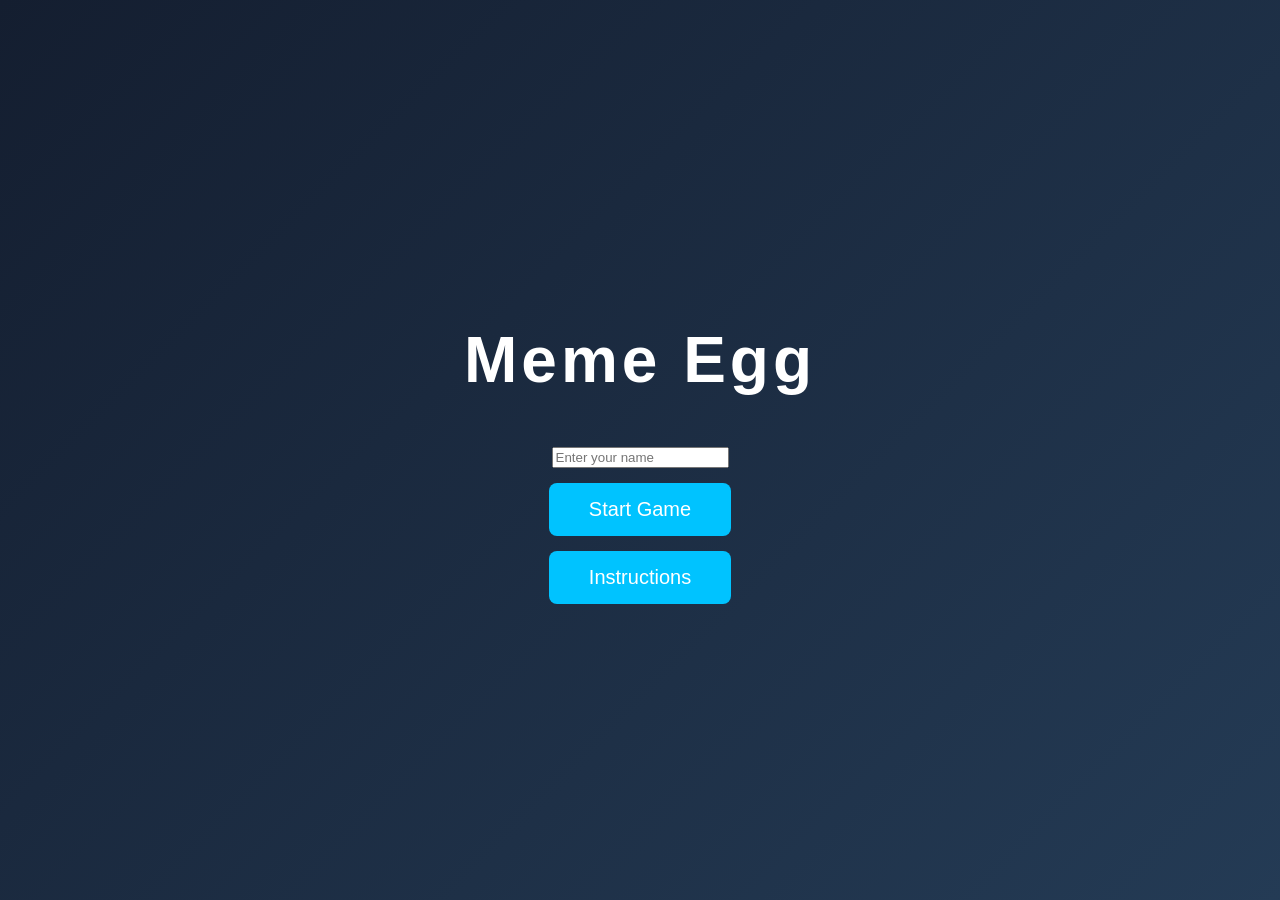
<file: index.html>
<!DOCTYPE html>
<html lang="en">
    <head>
        <meta charset="UTF-8">
        <title>Meme Egg</title>
        <link rel="stylesheet" href="style.css">
    </head>

    <body>

        <div class="start-screen">
        
        <h1 class="game-title">Meme Egg</h1>
        
        <div class="menu">
            <input type="text" id="player-name-input" placeholder="Enter your name" maxlength="10">
            <button id="startBtn">Start Game</button>
            <button id="instructionsBtn">Instructions</button>
        </div>

        </div>

        <script src="startMenu.js"></script>

    </body>
</html>
</file>
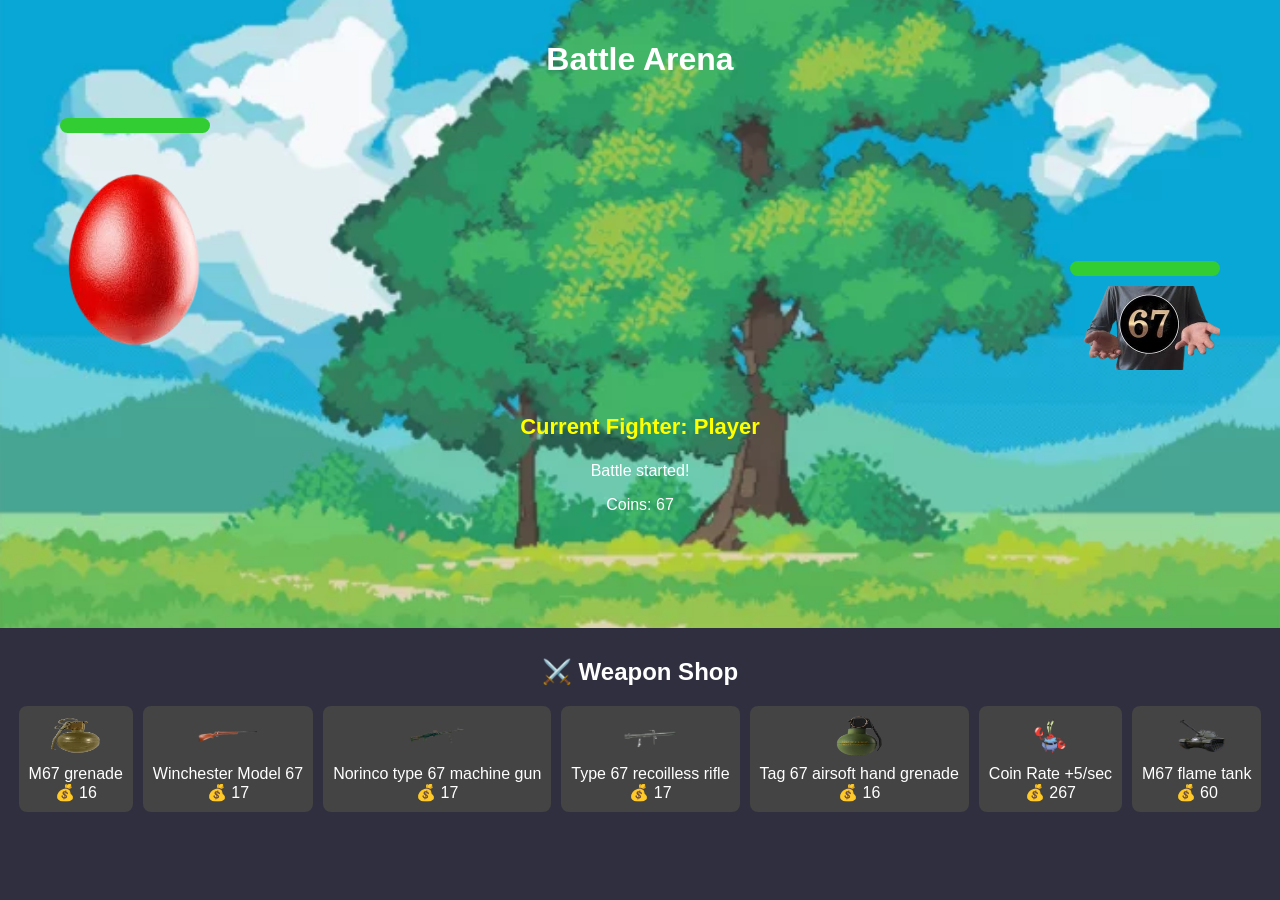
<file: game.html>
<!DOCTYPE html>
<html lang="en">
<head>
<meta charset="UTF-8">
<title>Battle Game</title>
<link rel="stylesheet" href="game.css">
</head>

<body>
    <div id="battle-area">
        <h1>Battle Arena</h1>
        <div id="coin-drop" class="damage"></div>

        <div id="fighters">
            <div id="character" class="fighter">
                <div class="health-bar">
                    <div id="player-health-bar" class="health-fill"></div>
                </div>
                <img src="photos/mainCharacter/mainCharacter.png" alt="mainCharacter">
                <div class="damage" id="player-damage"></div>
            </div>

            <div id="enemy" class="fighter">
                <div class="health-bar">
                    <div id="enemy-health-bar" class="health-fill"></div>
                </div>
                <img id="enemy-img" src="photos/Enemies/67.png" alt="enemy">
                <div class="damage" id="enemy-damage"></div>
            </div>
        </div>

        <p id="current-fighter">Current Fighter: Player</p>
        <p id="message">Battle started!</p>
        <p id="coins">Coins: 0</p>
    </div>

    <!-- Pause Menu -->
    <div id="pause-menu" class="hidden">
        <h2>⏸ Game Paused</h2>
        <div id="pause-stats">
            <!-- Filled dynamically -->
        </div>
        <p>Press 'P' to resume</p>
    </div>

    <!-- Weapons Shop -->
    <div id="shop-area">
        <h2>⚔️ Weapon Shop</h2>
        <div id="weapons-container">
            <div class="weapon-card" data-cost="16" data-attack="12">
                <img src="photos/Weapons/M67 grenade.png" alt="M67 grenade" style="width: 60px; height: 40px; margin-bottom: 5px;">
                <div class="weapon-name">M67 grenade</div>
                <div class="weapon-cost">💰 16</div>
            </div>
            <div class="weapon-card" data-cost="17" data-attack="14">
                <img src="photos/Weapons/Winchester Model 67.png" alt="Winchester Model 67" style="width: 60px; height: 40px; margin-bottom: 5px;">
                <div class="weapon-name">Winchester Model 67</div>
                <div class="weapon-cost">💰 17</div>
            </div>
            <div class="weapon-card" data-cost="17" data-attack="14">
                <img src="photos/Weapons/Norinco type 67 machine gun.png" alt="Norinco type 67 machine gun" style="width: 60px; height: 40px; margin-bottom: 5px;">
                <div class="weapon-name">Norinco type 67 machine gun</div>
                <div class="weapon-cost">💰 17</div>
            </div>
            <div class="weapon-card" data-cost="17" data-attack="14">
                <img src="photos/Weapons/Type 67 recoilless rifle.png" alt="Type 67 recoilless rifle" style="width: 60px; height: 40px; margin-bottom: 5px;">
                <div class="weapon-name">Type 67 recoilless rifle</div>
                <div class="weapon-cost">💰 17</div>
            </div>
            <div class="weapon-card" data-cost="16" data-attack="12">
                <img src="photos/Weapons/Tag 67 airsopft hand grenade.png" alt="Tag 67 airsopft hand grenade" style="width: 60px; height: 40px; margin-bottom: 5px;">
                <div class="weapon-name">Tag 67 airsoft hand grenade</div>
                <div class="weapon-cost">💰 16</div>
            </div>
            <div class="weapon-card" data-cost="267" data-attack="0">
                <img src="photos/Weapons/coin.png" alt="coin" style="width: 60px; height: 40px; margin-bottom: 5px;">
                <div class="weapon-name">Coin Rate +5/sec</div>
                <div class="weapon-cost">💰 267</div>
            </div>
            <div class="weapon-card" data-cost="60" data-attack="76">
                <img src="photos/Weapons/M67 flame tank.png" alt="M67 flame tank" style="width: 60px; height: 40px; margin-bottom: 5px;">
                <div class="weapon-name">M67 flame tank</div>
                <div class="weapon-cost">💰 60</div>
            </div>
        </div>
    </div>

    <!-- End Screen -->
    <div id="end-screen" class="hidden">
        <h1>💀 Game Over 💀</h1>
        <button id="try-again-btn">Try Again</button>
    </div>

    <script src="game.js" defer></script>
</body>
</html>
</file>
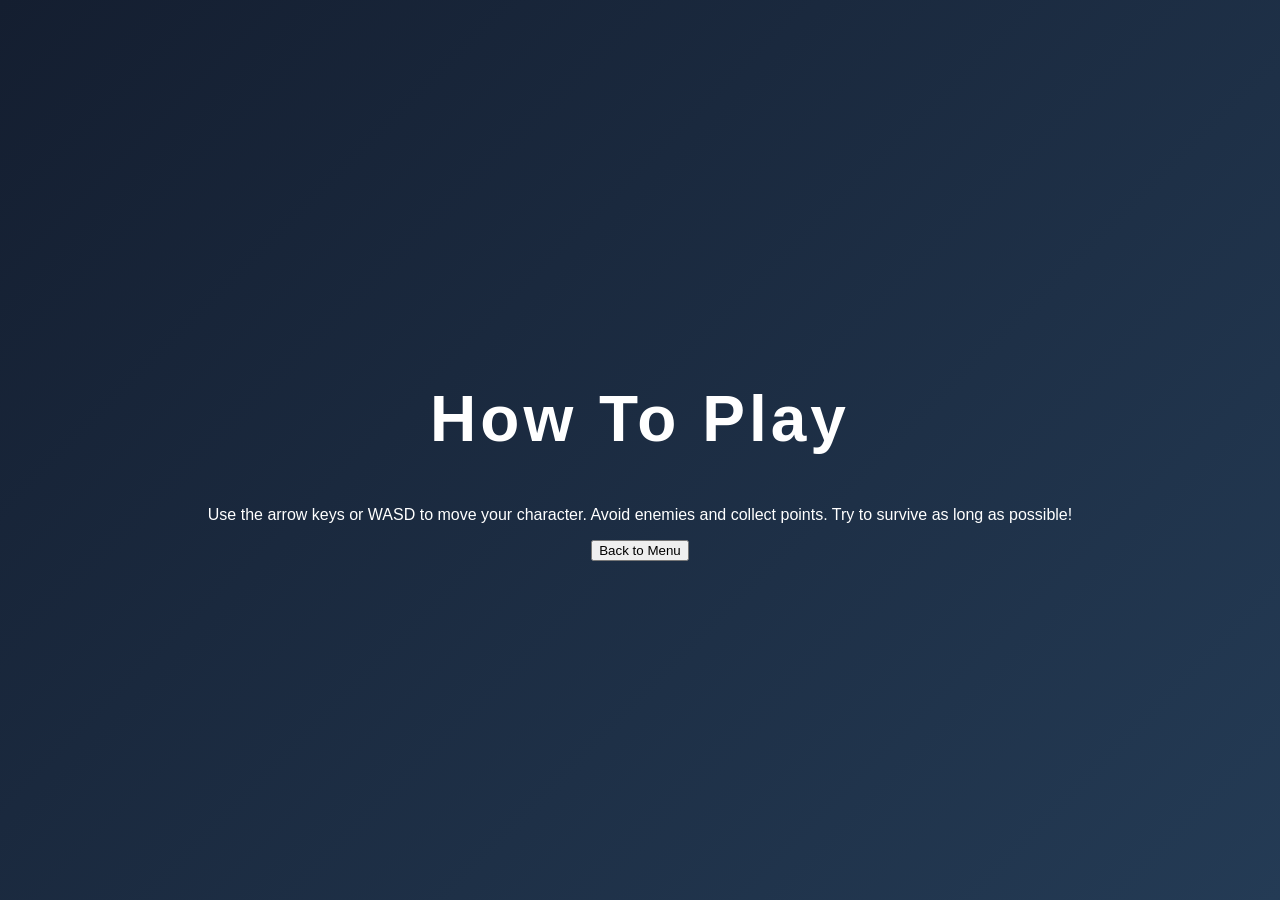
<file: instructions.html>
<!DOCTYPE html>
<html lang="en">
<head>
<meta charset="UTF-8">
<title>Instructions</title>
<link rel="stylesheet" href="style.css">
</head>

<body>

<div class="start-screen">

<h1 class="game-title">How To Play</h1>

<p>
Use the arrow keys or WASD to move your character.
Avoid enemies and collect points.
Try to survive as long as possible!
</p>

<button onclick="window.location.href='index.html'">
Back to Menu
</button>

</div>

</body>
</html>
</file>
<file: style.css>
body{
margin:0;
font-family:Arial, Helvetica, sans-serif;
background:linear-gradient(135deg,#141e30,#243b55);
height:100vh;
display:flex;
justify-content:center;
align-items:center;
color:white;
}

.start-screen{
text-align:center;
}

.game-title{
font-size:64px;
margin-bottom:50px;
letter-spacing:4px;
}

.menu button{
display:block;
margin:15px auto;
padding:15px 40px;
font-size:20px;
border:none;
border-radius:8px;
background:#00c3ff;
color:white;
cursor:pointer;
transition:0.3s;
}

.menu button:hover{
background:#0099cc;
transform:scale(1.1);
}
</file>
<file: game.css>
body {
    margin: 0;
    height: 100vh;
    display: flex;
    flex-direction: column;
    background-color: #1e1e2f;
    color: white;
    font-family: Arial, sans-serif;
}

/* Battle Area */
#battle-area {
    flex: 7;
    text-align: center;
    padding: 20px;
    background-image: url('photos/Backgrounds/clear_sky_background.png');
    background-size: cover;
    background-position: center;
    background-repeat: no-repeat;
}

#fighters {
    display: flex;
    justify-content: space-between;
    align-items: flex-end;
    margin: 40px;
}

.fighter {
    position: relative;
    text-align: center;
}

.fighter img {
    width: 150px;
}

/* Health Bars */
.health-bar {
    width: 150px;
    height: 15px;
    background: #444;
    border-radius: 10px;
    margin-bottom: 10px;
    overflow: hidden;
}

.health-fill {
    width: 100%;
    height: 100%;
    background: limegreen;
    transition: width 0.4s ease;
}

/* Damage Numbers */
.damage {
    position: absolute;
    top: -20px;
    left: 50%;
    transform: translateX(-50%);
    color: red;
    font-size: 24px;
    font-weight: bold;
    opacity: 0;
}

@keyframes floatDamage {
    0% { transform: translate(-50%, 0); opacity: 1; }
    100% { transform: translate(-50%, -40px); opacity: 0; }
}

.show-damage {
    animation: floatDamage 1s ease;
}

/* Hit Shake */
@keyframes hitShake {
    0% { transform: translateX(0); }
    25% { transform: translateX(-5px); }
    50% { transform: translateX(5px); }
    75% { transform: translateX(-5px); }
    100% { transform: translateX(0); }
}

.hit {
    animation: hitShake 0.3s;
}

/* Bounce Animation */
@keyframes bounceAttack {
    0% { transform: translateY(0); }
    25% { transform: translateY(-15px); }
    50% { transform: translateY(0); }
    75% { transform: translateY(-7px); }
    100% { transform: translateY(0); }
}
.bounce { animation: bounceAttack 0.4s ease; }

/* Attack Lunge */
@keyframes attackLunge {
    0% { transform: translateX(0); }
    40% { transform: translateX(20px); }
    70% { transform: translateX(-10px); }
    100% { transform: translateX(0); }
}
.attack { animation: attackLunge 0.5s ease; }

/* Pause Menu */
#pause-menu {
    position: fixed;
    top: 0; left: 0; width: 100%; height: 100%;
    background-color: rgba(0,0,0,0.85);
    display: flex; flex-direction: column;
    justify-content: center; align-items: center;
    color: white; font-size: 24px;
    z-index: 1000;
}
#pause-menu.hidden { display: none; }

/* Current Fighter Text */
#current-fighter { 
    font-size: 22px; 
    font-weight: bold; 
    color: yellow; 
    margin-top: 10px; 
}

/* Shop layout */
#shop-area {
    flex: 3;
    background-color: #2f2f3f;
    color: white;
    padding: 10px;
    text-align: center;
}

#weapons-container {
    display: flex;
    gap: 10px;
    justify-content: center;
    flex-wrap: wrap;
}

.weapon-card {
    background: #444;
    padding: 10px;
    border-radius: 8px;
    text-align: center;
    min-width: 80px;
    cursor: pointer;
    transition: 0.2s;
}

.weapon-card:hover {
    transform: scale(1.05);
    background: #555;
}

/* End Screen */
#end-screen {
    position: fixed;
    top: 0;
    left: 0;
    width: 100%;
    height: 100%;
    background: rgba(30, 30, 47, 0.95);
    color: white;
    display: flex;
    flex-direction: column;
    justify-content: center;
    align-items: center;
    font-size: 36px;
    z-index: 1000;
}
#end-screen.hidden { display: none; }

#end-screen button {
    margin-top: 20px;
    padding: 15px 40px;
    font-size: 24px;
    background: #00c3ff;
    border: none;
    border-radius: 8px;
    cursor: pointer;
    color: white;
}

#end-screen button:hover {
    background: #0099cc;
}
</file>
